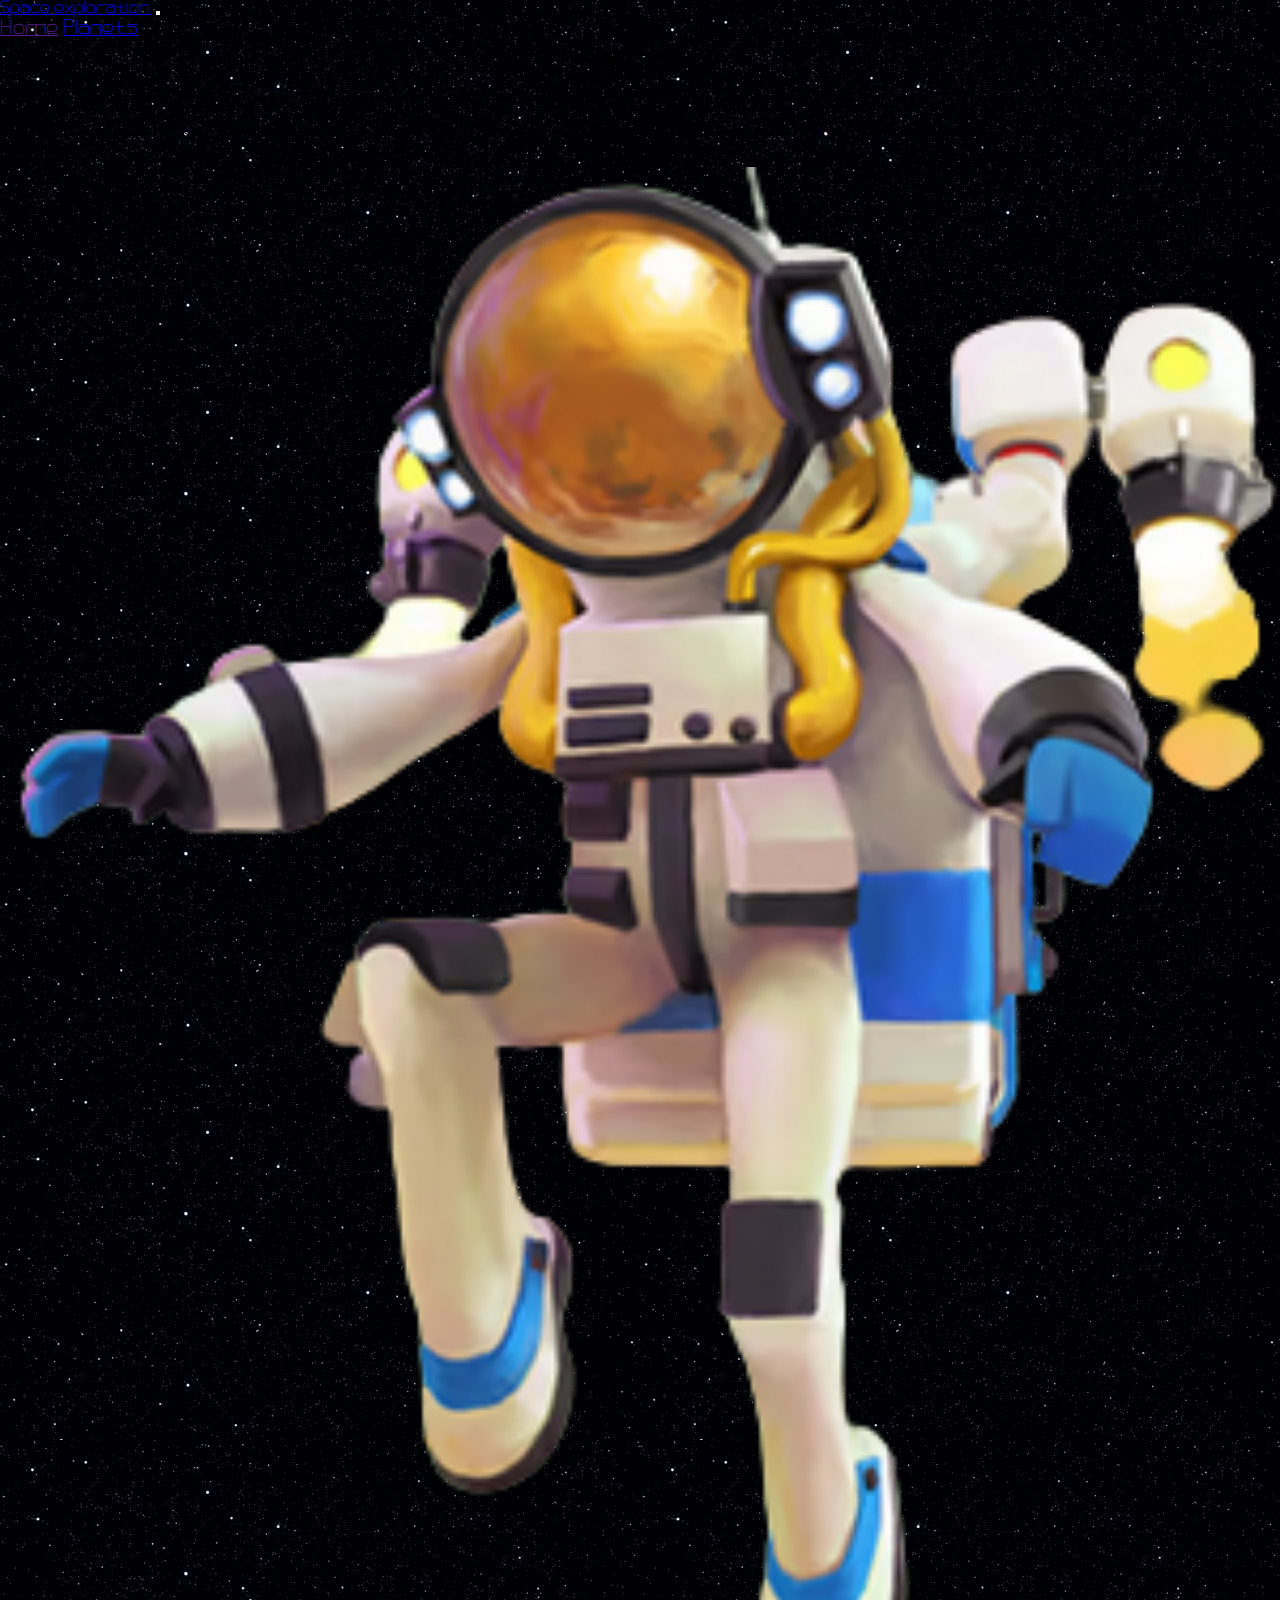
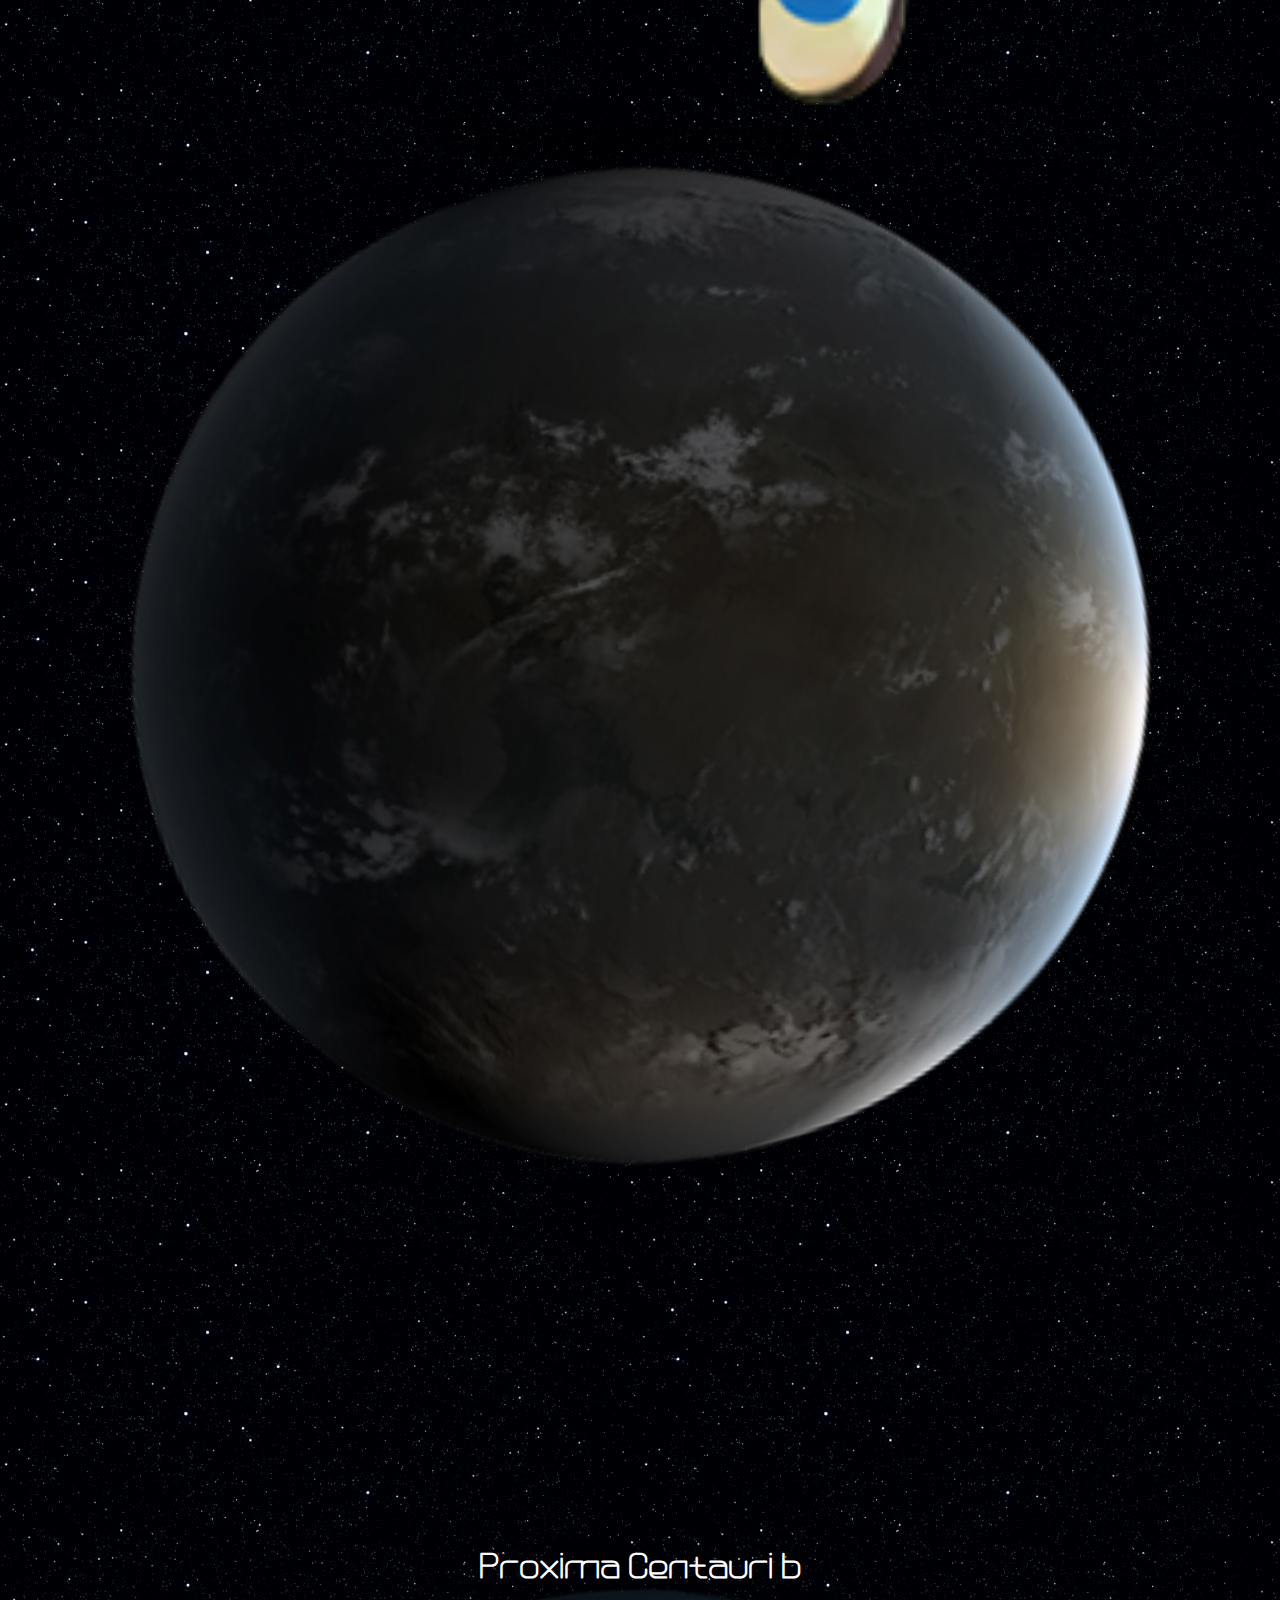
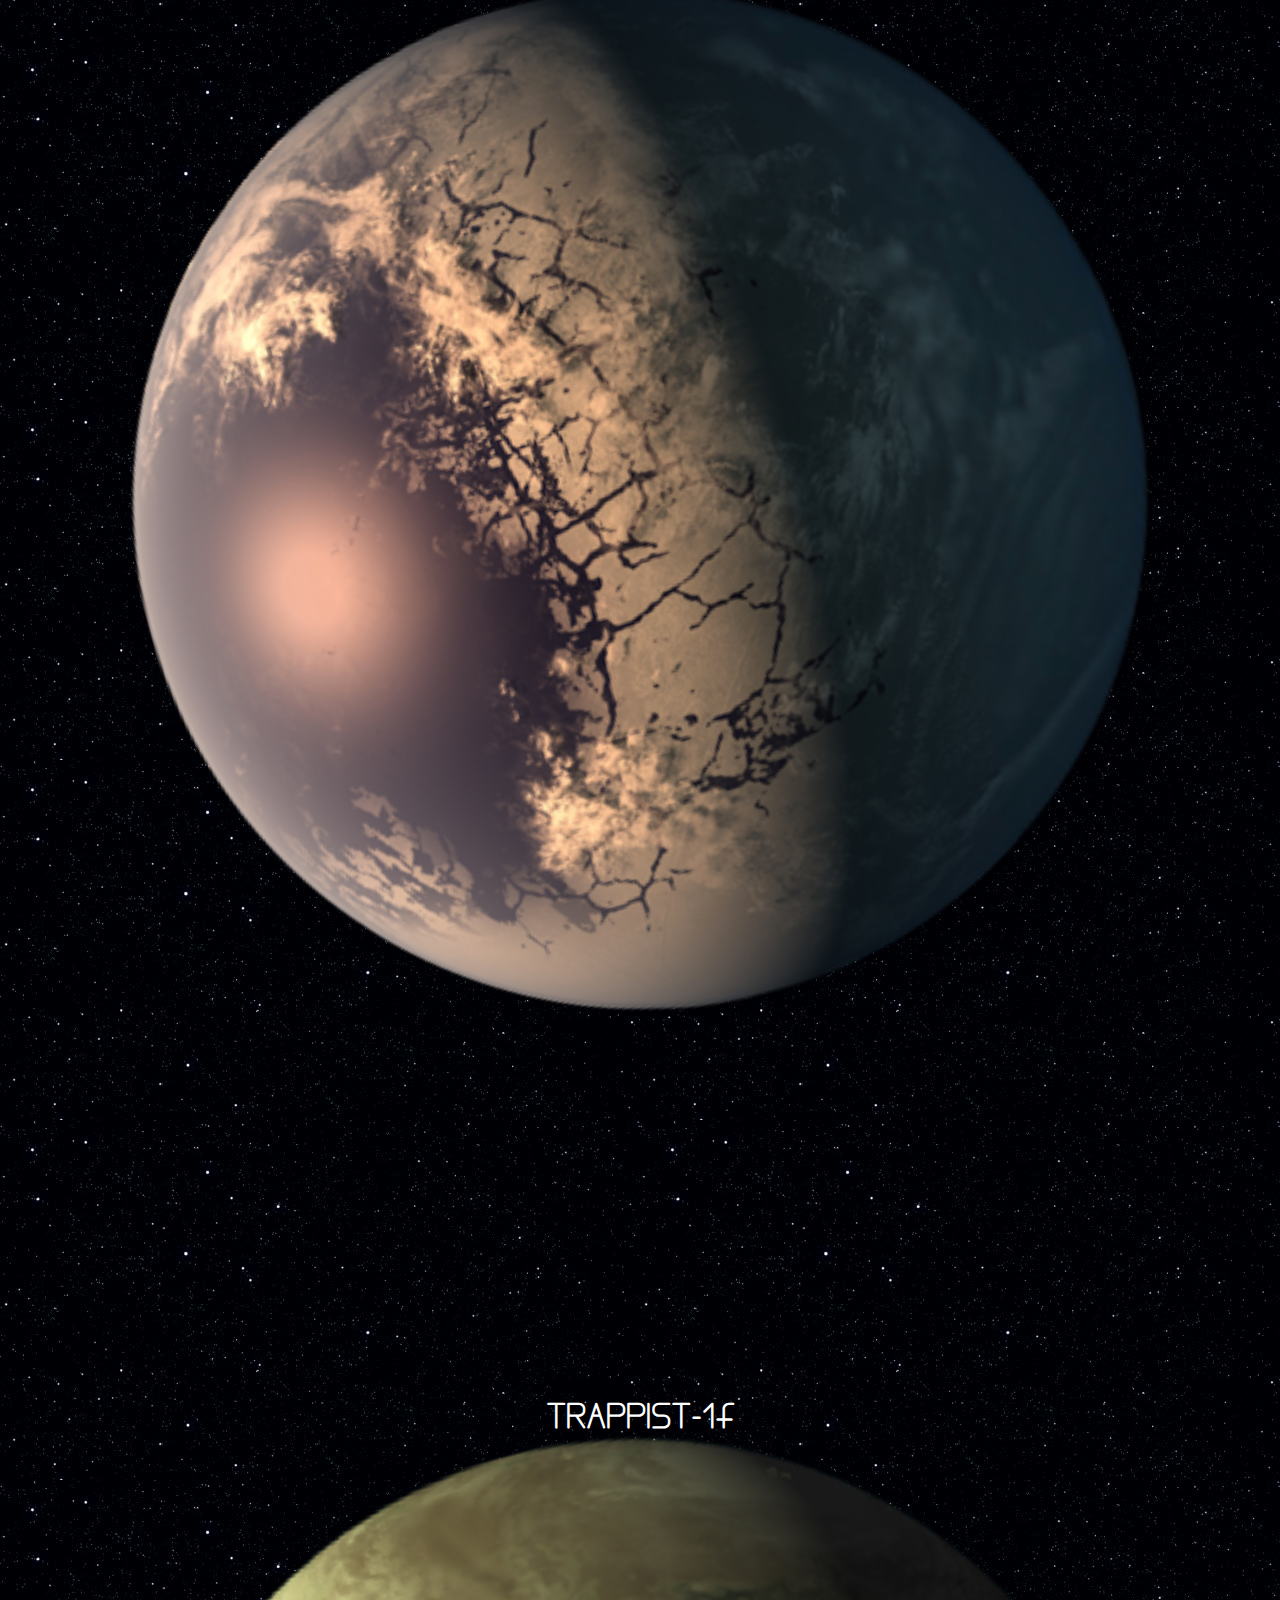
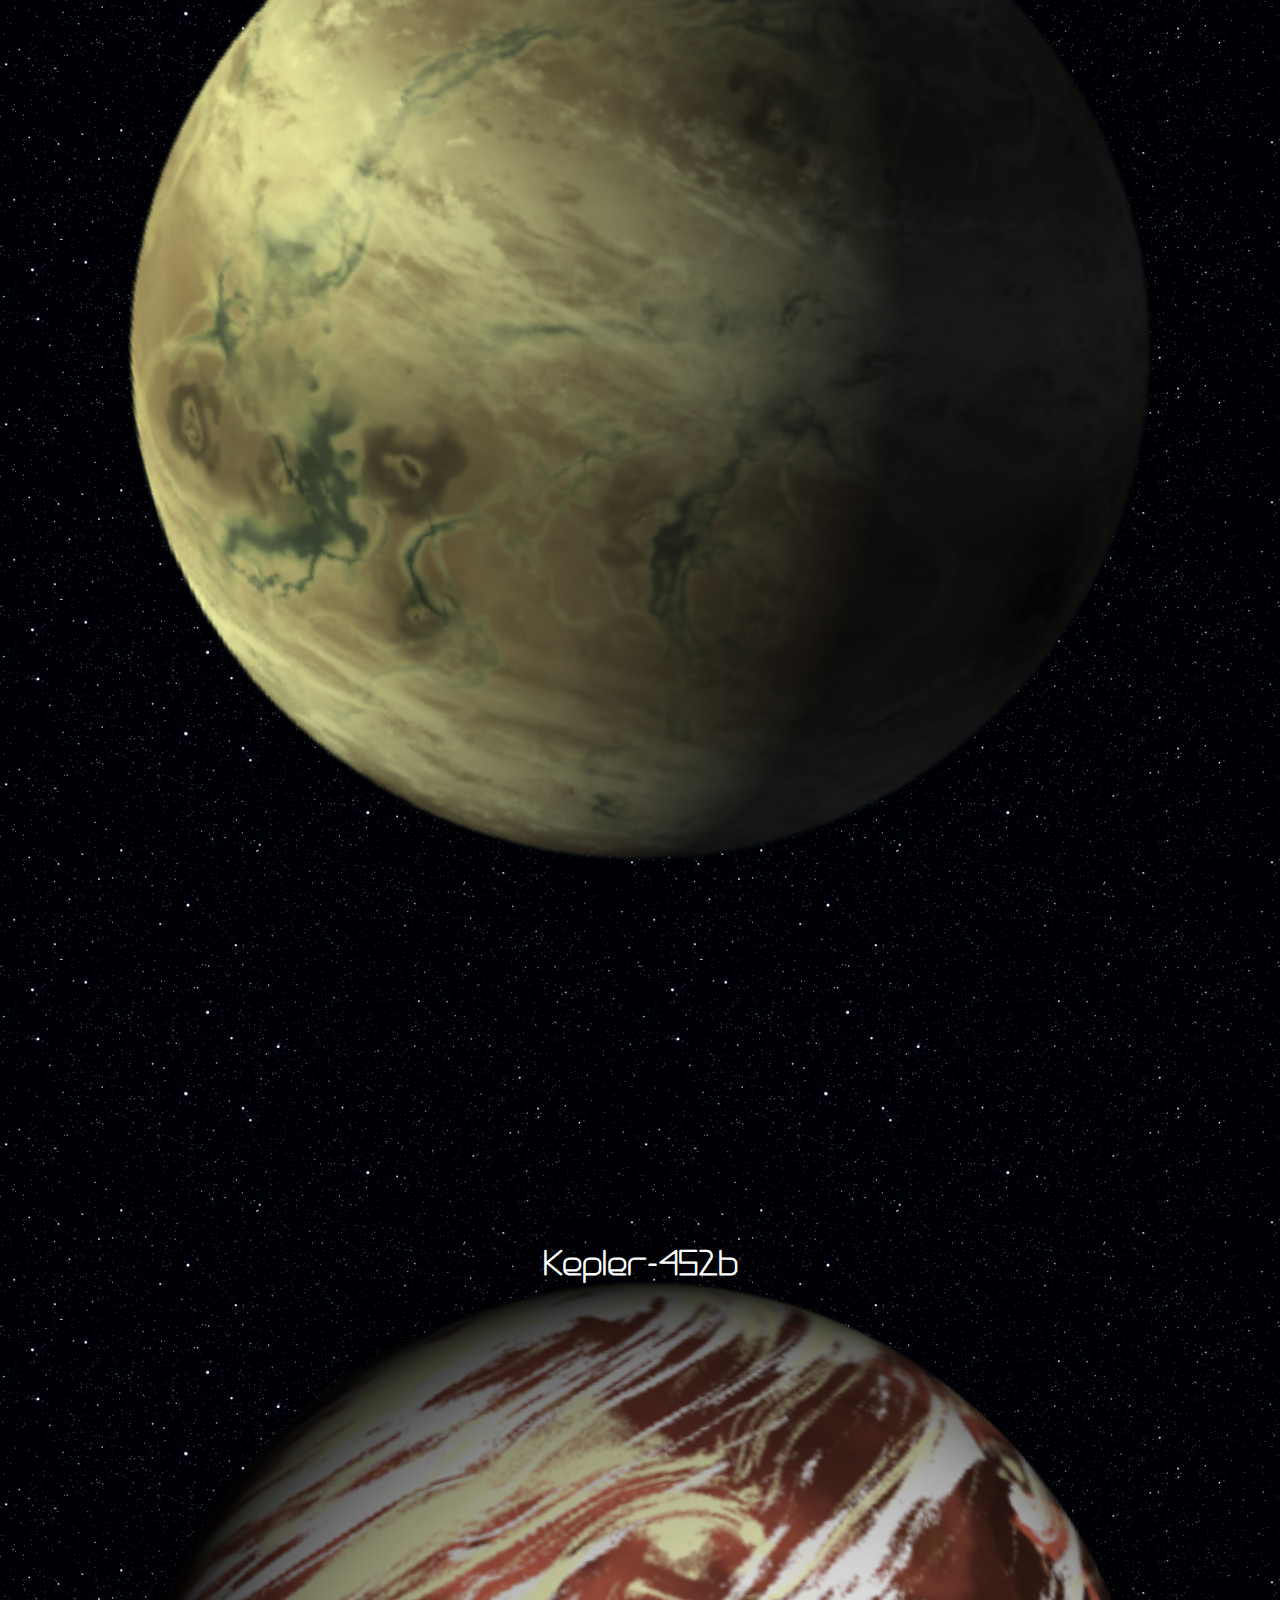
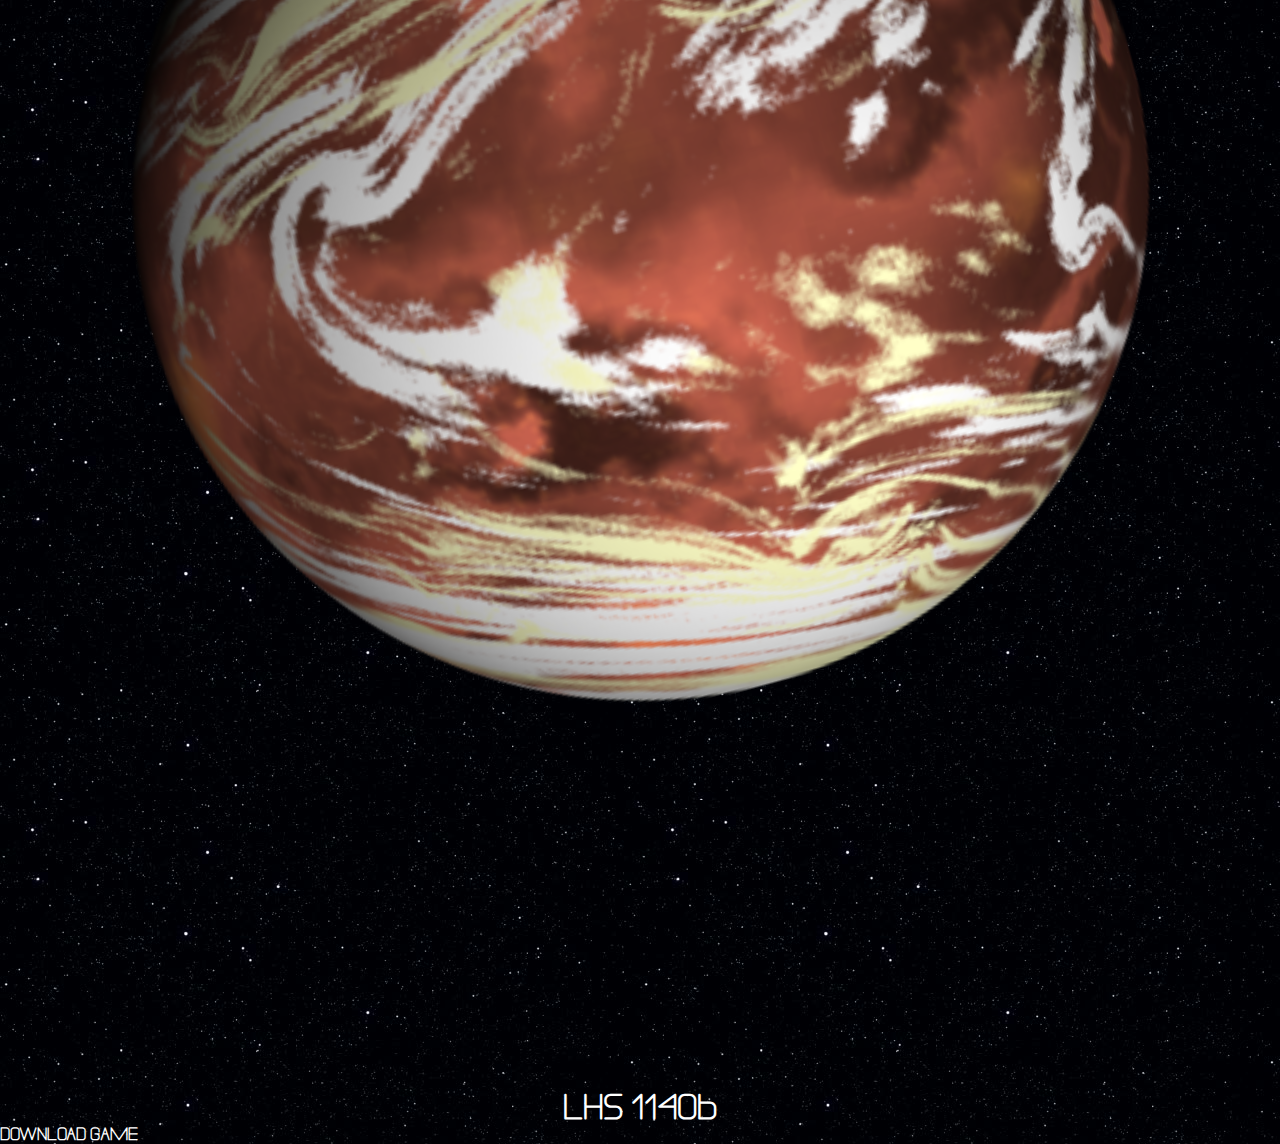
<file: index.html>
<!DOCTYPE html>
<html lang="en">
<head>
    <meta charset="UTF-8">
    <meta name="viewport" content="width=device-width, initial-scale=1.0">
    <title>Home | Space exploration</title>
    <link href="https://cdn.jsdelivr.net/npm/bootstrap@5.3.2/dist/css/bootstrap.min.css" rel="stylesheet" integrity="sha384-T3c6CoIi6uLrA9TneNEoa7RxnatzjcDSCmG1MXxSR1GAsXEV/Dwwykc2MPK8M2HN" crossorigin="anonymous">
    <link rel="stylesheet" href="style.css">
</head>
<body>
    <nav class="navbar navbar-expand-lg p-4" data-bs-theme="dark">
        <div class="container-fluid">
            <a class="navbar-brand" href=".">Space exploration.</a>
            <button class="navbar-toggler" type="button" data-bs-toggle="collapse" data-bs-target="#navbarNavAltMarkup" aria-controls="navbarNavAltMarkup" aria-expanded="false" aria-label="Toggle navigation">
              <span class="navbar-toggler-icon"></span>
            </button>
            <div class="collapse navbar-collapse" id="navbarNavAltMarkup">
                <div class="mx-auto"></div>
                <div class="navbar-nav" style="font-family: 'Lato', sans-serif, serif; font-size: larger; color: white">
                    <a class="nav-link active" href="">Home</a>
                    <a class="nav-link" href="planets.html">Planets</a>
                </div>
            </div>
        </div>
    </nav>

    <div class="container my-5">

        <h1 class="text-light title">Story</h1>
        <div class="row text-light">
            <div class="col-xl-10 col-md-8">
                <p style="font-size: 18pt;">You were sent here from earth to examine these planets and gather information about the landmass and the wildlife. You'll have to navigate through difficult environments. Your space suit will protect you from radiation and help with oxygen ... but not for long.</p>
            </div>
            <div class="col-xl-2 col-md-4"><img src="files/png/astronaut.png" id="astronaut"></div>
        </div>

        <h1 class="text-light title">Playable planets</h1>

        <div class="row mt-5">
            <div class="col-md-6">
                <a href="planets.html#proxima">
                    <img src="files/png/proxima_png.png" class="planetImg">
                </a>
            </div>
            <div class="col-md-6">
                <a href="planets.html#proxima">
                    <h1 class="planetName">Proxima Centauri b</h1>
                </a>
            </div>
        </div>

        <div class="row mt-5">
            <div class="col-md-6 order-md-last">
                <a href="planets.html#trappist">
                    <img src="files/png/trappist_png.png" class="planetImg">
                </a>
            </div>
            <div class="col-md-6">
                <a href="planets.html#trappist">
                    <h1 class="planetName">TRAPPIST-1f</h1>
                </a>
            </div>
        </div>

        <div class="row mt-5">
            <div class="col-md-6">
                <a href="planets.html#kepler">
                    <img src="files/png/kepler_png.png" class="planetImg">
                </a>
            </div>
            <div class="col-md-6">
                <a href="planets.html#kepler">
                    <h1 class="planetName">Kepler-452b</h1>
                </a>
            </div>
        </div>

        <div class="row mt-5">
            <div class="col-md-6 order-md-last">
                <a href="planets.html#LHS">
                    <img src="files/png/lhs_png.png" class="planetImg">
                </a>
            </div>
            <div class="col-md-6">
                <a href="planets.html#LHS">
                    <h1 class="planetName">LHS 1140b</h1>
                </a>
            </div>
        </div>

        <div class="row"><a href="https://github.com/SzXpeter/IKT-II_projektmunka-1" target="_blank" class="text-center link">DOWNLOAD GAME</a></div>
    </div>

    
    <script src="https://cdn.jsdelivr.net/npm/bootstrap@5.3.2/dist/js/bootstrap.bundle.min.js" integrity="sha384-C6RzsynM9kWDrMNeT87bh95OGNyZPhcTNXj1NW7RuBCsyN/o0jlpcV8Qyq46cDfL" crossorigin="anonymous"></script>
</body>
</html>
</file>
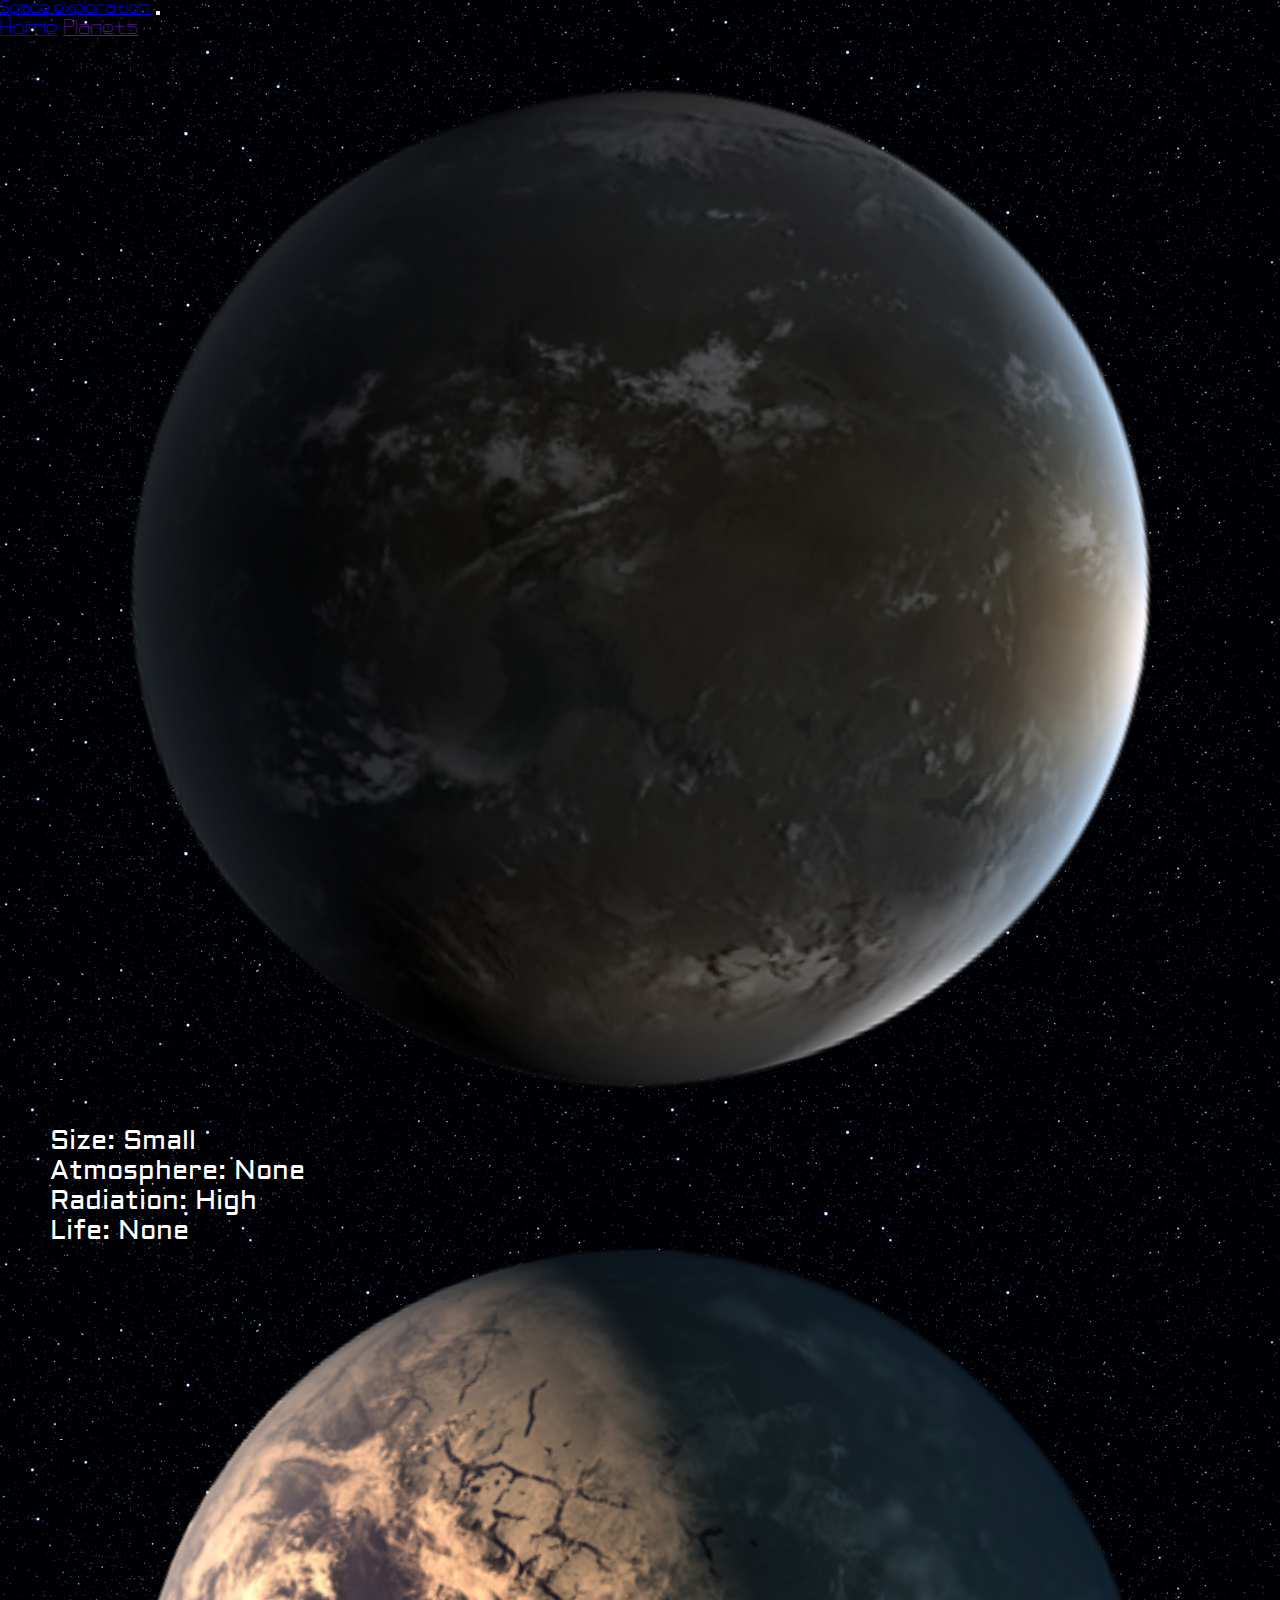
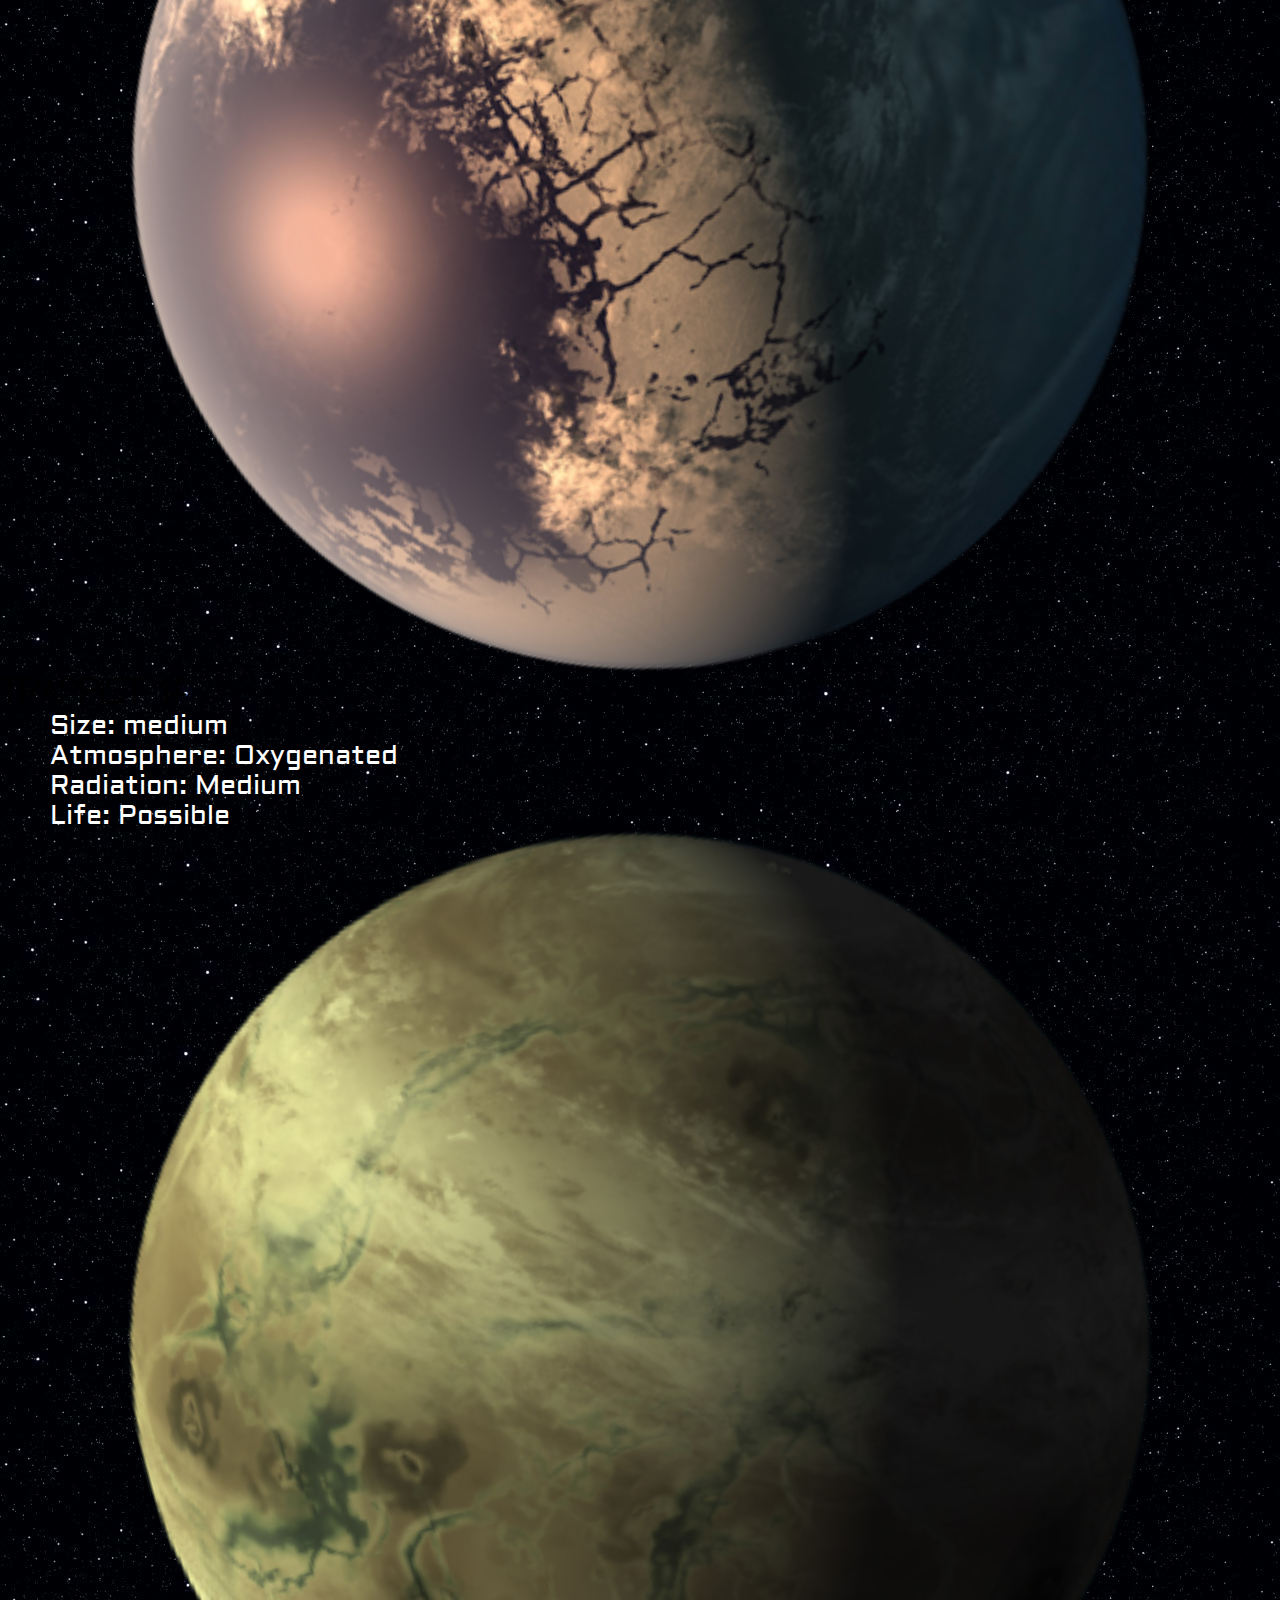
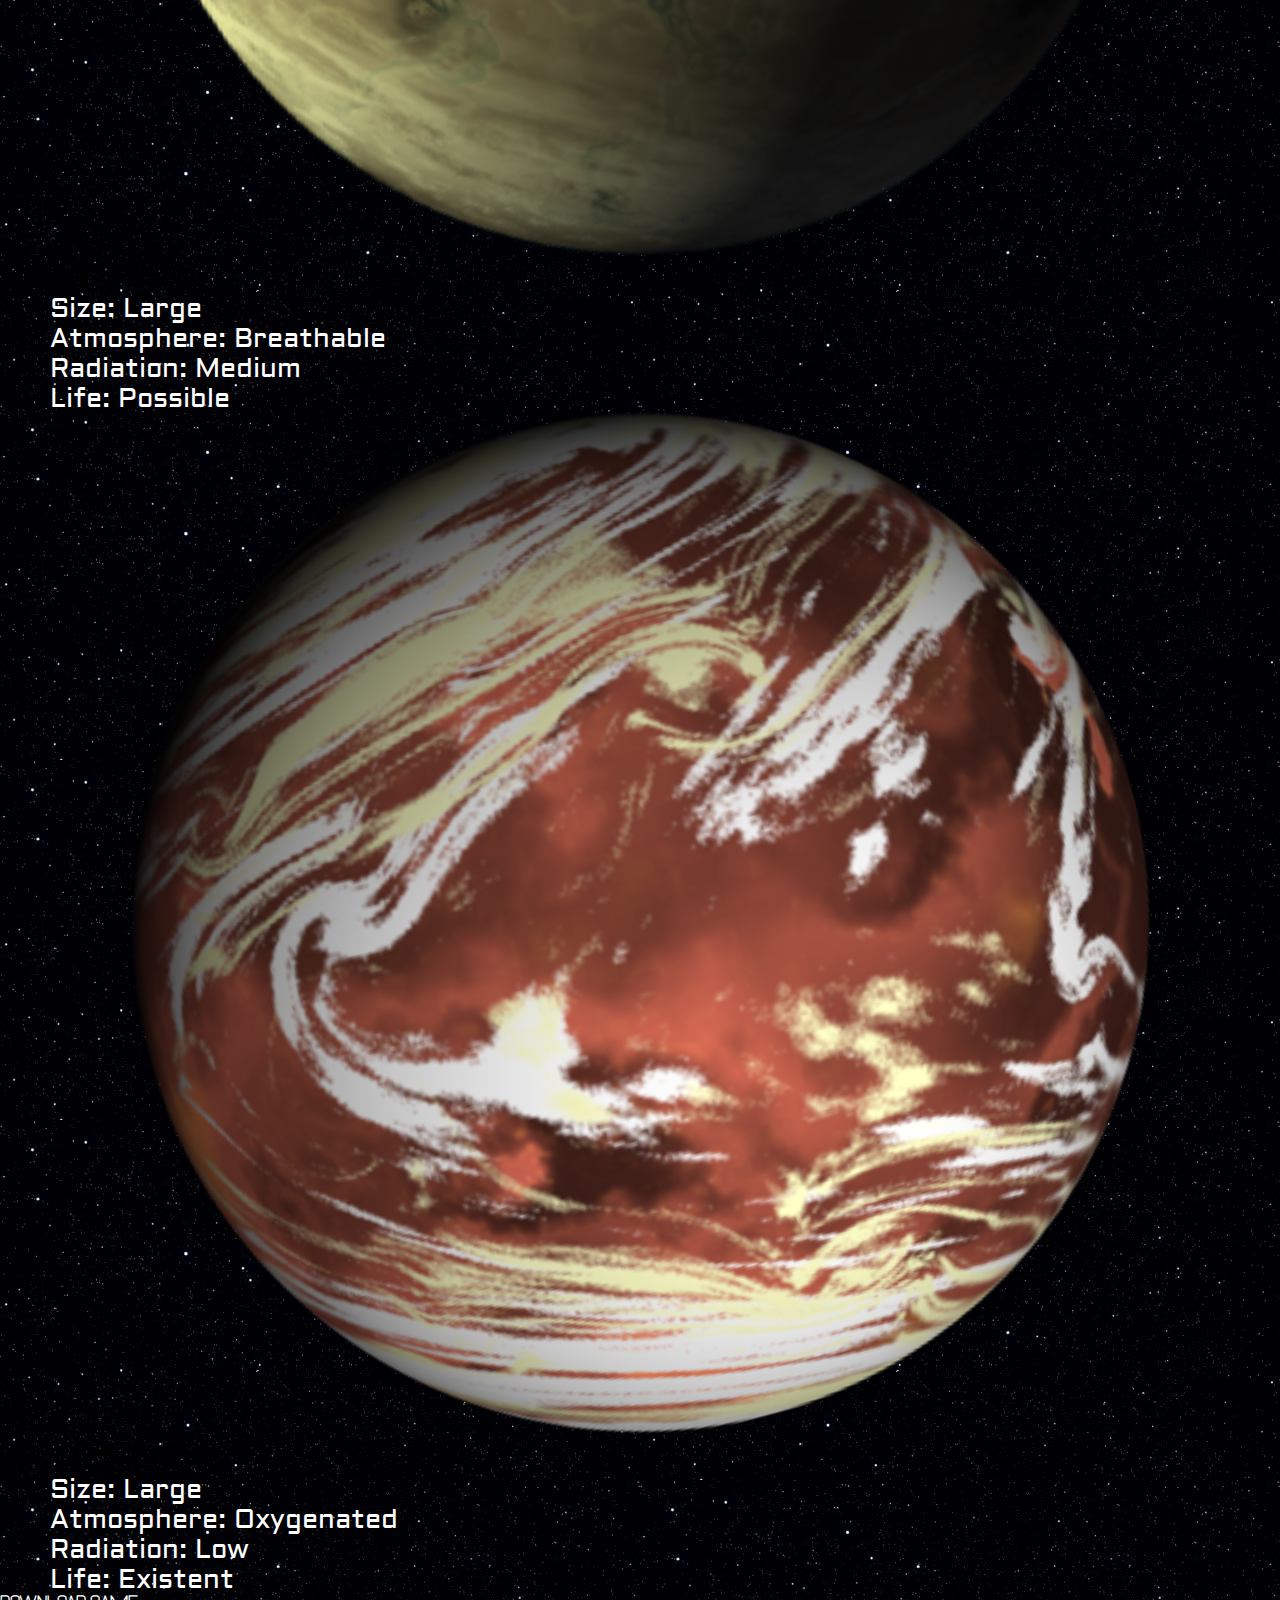
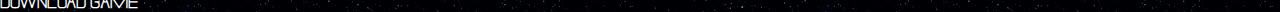
<file: planets.html>
<!DOCTYPE html>
<html lang="en">
<head>
    <meta charset="UTF-8">
    <meta name="viewport" content="width=device-width, initial-scale=1.0">
    <title>Home | Space exploration</title>
    <link href="https://cdn.jsdelivr.net/npm/bootstrap@5.3.2/dist/css/bootstrap.min.css" rel="stylesheet" integrity="sha384-T3c6CoIi6uLrA9TneNEoa7RxnatzjcDSCmG1MXxSR1GAsXEV/Dwwykc2MPK8M2HN" crossorigin="anonymous">
    <link rel="stylesheet" href="style.css">
</head>
<body>
    <nav class="navbar navbar-expand-lg p-4" data-bs-theme="dark">
        <div class="container-fluid">
            <a class="navbar-brand" href=".">Space exploration.</a>
            <button class="navbar-toggler" type="button" data-bs-toggle="collapse" data-bs-target="#navbarNavAltMarkup" aria-controls="navbarNavAltMarkup" aria-expanded="false" aria-label="Toggle navigation">
              <span class="navbar-toggler-icon"></span>
            </button>
            <div class="collapse navbar-collapse" id="navbarNavAltMarkup">
                <div class="mx-auto"></div>
                <div class="navbar-nav" style="font-family: 'Lato', sans-serif, serif; font-size: larger; color: white">
                    <a class="nav-link" href="index.html">Home</a>
                    <a class="nav-link active" href="">Planets</a>
                </div>
            </div>
        </div>
    </nav>

    <div class="container my5">
        <h1 class="title text-light">Planets</h1>

        <div class="row mt-5">
            <div class="col-md-6">
                <img src="files/png/proxima_png.png" class="planetImg">
            </div>
            <div class="col-md-6">
                <h1 class="text-light mt-5 text-center">Proxima Centauri b</h1>
                <p class="statText">Size: Small</p>
                <p class="statText">Atmosphere: None</p>
                <p class="statText">Radiation: High</p>
                <p class="statText">Life: None</p>
            </div>
        </div>

        <div class="row mt-5">
            <div class="col-md-6 order-md-last">
                <img src="files/png/trappist_png.png" class="planetImg">
            </div>
            <div class="col-md-6">
                <h1 class="text-light mt-5 text-center">TRAPPIST-1f</h1>
                <p class="statText">Size: medium</p>
                <p class="statText">Atmosphere: Oxygenated</p>
                <p class="statText">Radiation: Medium</p>
                <p class="statText">Life: Possible</p>
            </div>
        </div>

        <div class="row mt-5">
            <div class="col-md-6">
                <img src="files/png/kepler_png.png" class="planetImg">
            </div>
            <div class="col-md-6">
                <h1 class="text-light mt-5 text-center">Kepler-452b</h1>
                <p class="statText">Size: Large</p>
                <p class="statText">Atmosphere: Breathable</p>
                <p class="statText">Radiation: Medium</p>
                <p class="statText">Life: Possible</p>
            </div>
        </div>

        <div class="row mt-5">
            <div class="col-md-6 order-md-last">
                <img src="files/png/lhs_png.png" class="planetImg">
            </div>
            <div class="col-md-6">
                <h1 class="text-light mt-5 text-center">LHS 1140b</h1>
                <p class="statText">Size: Large</p>
                <p class="statText">Atmosphere: Oxygenated</p>
                <p class="statText">Radiation: Low</p>
                <p class="statText">Life: Existent</p>
            </div>
        </div>

        <div class="row"><a href="https://github.com/SzXpeter/IKT-II_projektmunka-1" target="_blank" class="text-center link">DOWNLOAD GAME</a></div>
    </div>

<script src="https://cdn.jsdelivr.net/npm/bootstrap@5.3.2/dist/js/bootstrap.bundle.min.js" integrity="sha384-C6RzsynM9kWDrMNeT87bh95OGNyZPhcTNXj1NW7RuBCsyN/o0jlpcV8Qyq46cDfL" crossorigin="anonymous"></script>
</body>
</html>
</file>
<file: style.css>
@font-face {
    font-family: "spaceFont";
    src: url('files/font.ttf');
}

@font-face {
    font-family: "statFont";
    src: url('files/statFont.ttf');
}

* {
    font-family: "spaceFont", sans-serif;
    margin: 0;
    padding: 0;
    box-sizing: border-box;
    scroll-behavior: smooth;
}

body {
    background-image: url('files/bg.jpg');
}

.planetImg {
    transform: rotate(-15deg);
    transition: 0.3s;
    text-transform: uppercase;
    width: 80%;
    margin-left: 10%;
}

.planetImg:hover {
    transform: scale(1.1);
    transition: 0.3s;
}

.planetName {
    color: white;
    transition: 0.3s;
    text-align: center;
    margin-top: 30%;
}

.planetName:hover {
    transform: scale(1.1);
    transition: 0.3s;
}

.row a {
    text-decoration: none;
    color: white;
}

#astronaut {
    width: 100%;
}

.title {
    text-align: center;
    font-size: 35pt;
    font-weight: 900;
}

.link {
    font-weight: 900;
    margin-top: 50px;
}

.statText {
    font-family: 'statFont', sans-serif;
    font-size: 20pt;
    color: white;
    margin-left: 50px;
    line-height: 30px;
}

@media screen and (max-width: 768px){
    .planetName {
        margin-top: 30px;
        margin-bottom: 60px;
    }

    #astronaut {
        width: 80%;
        margin-left: 10%;
    }
}

@media screen and (max-width: 992px){
    .statText {
        margin: 0px;
    }
}
</file>
